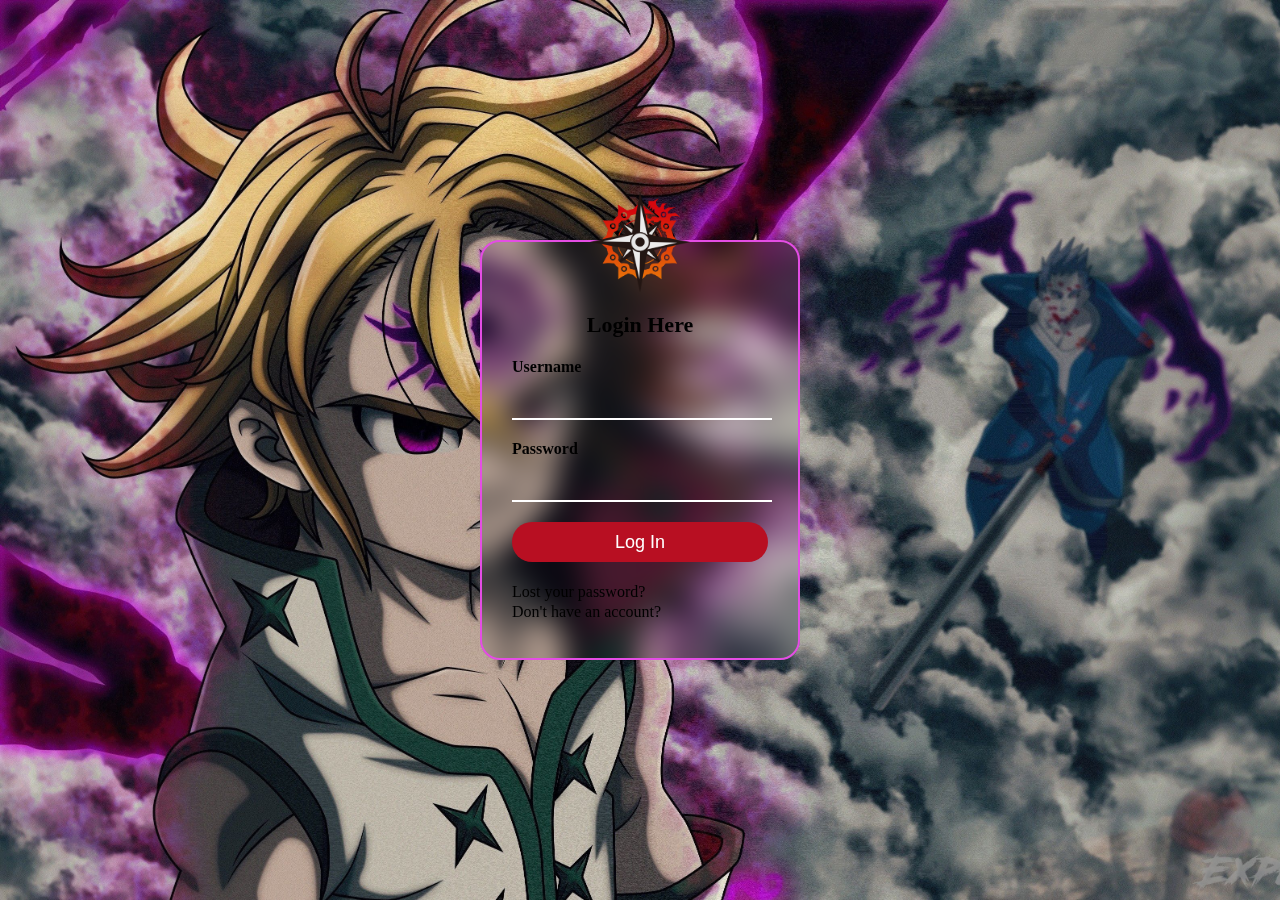
<file: index.html>
<!DOCTYPE html>
<html lang="en">
<head>
	<link rel="shortcut icon" href="images/lo.png" sizes="32x32" type="image/x-icon">
    <meta charset="UTF-8">
    <meta http-equiv="X-UA-Compatible" content="IE=edge">
    <meta name="viewport" content="width=device-width, initial-scale=1.0">
    <title>Inicio de sesión</title>
</head>
<link rel="stylesheet" href="login.css">
<body>
    
    <div class="login-box">
        <img class="avatar" src="images/lo.png" alt="Logo de Dealer Noslen">
        <h1>Login Here</h1>
        <form id="login-form">
           <!-- USERNAME-->
           <label for="username">Username</label> 
           <input type="text"  class="form-control text-center mt-3 mb-2 pb-3" id="username" name="username"  required>

           <!--Password-->
           <label for="password">Password</label> 
           <input type="text" class="form-control text-center mt-3 mb-2 pb-3" id="password" name="password"  required>

           <input type="submit" value="Log In">

           <a href="#">Lost your password?</a><br>
           <a href="#">Don't have an account?</a>
        </form>
        <div id="error-message" class="text-center mt-3" style="display: none;">
			<p>Usuario o contraseña incorrectos. Por favor, inténtelo de nuevo.</p>
		</div>
	</div>
</div>
	<!-- jQuery -->
	<script src="https://code.jquery.com/jquery-3.3.1.slim.min.js" integrity="sha384-q8i/X+965DzO0rT7abK41JStQIAqVgRVzpbzo5smXKp4YfRvH+8abtTE1Pi6jizo" crossorigin="anonymous"></script>

	<!-- Bootstrap JS -->
	<script src="https://stackpath.bootstrapcdn.com/bootstrap/4.3.1/js/bootstrap.min.js" integrity="sha384-JjSmVgyd0p3pXB1rRibZUAYoIIy6OrQ6VrjIEaFf/nJGzIxFDsf4x0xIM+B07jRM" crossorigin="anonymous"></script>

	<!-- JavaScript personalizado -->
	<script>
		$(document).ready(function() {
			$("#login-form").submit(function(event) {
				event.preventDefault();
			// Obtener los valores de usuario y contraseña
			var username = $("#username").val();
			var password = $("#password").val();

			// Validar el usuario y la contraseña
			if (username == "JUANCITO" && password == "123456") {
				// Si los datos son correctos, redireccionar a la página principal
				window.location.href = "Principal.html";
			} else {
				// Si los datos son incorrectos, mostrar un mensaje de error
				$("#error-message").show();
			}
		});
	});
</script>
   
</body>
</html>
</file>
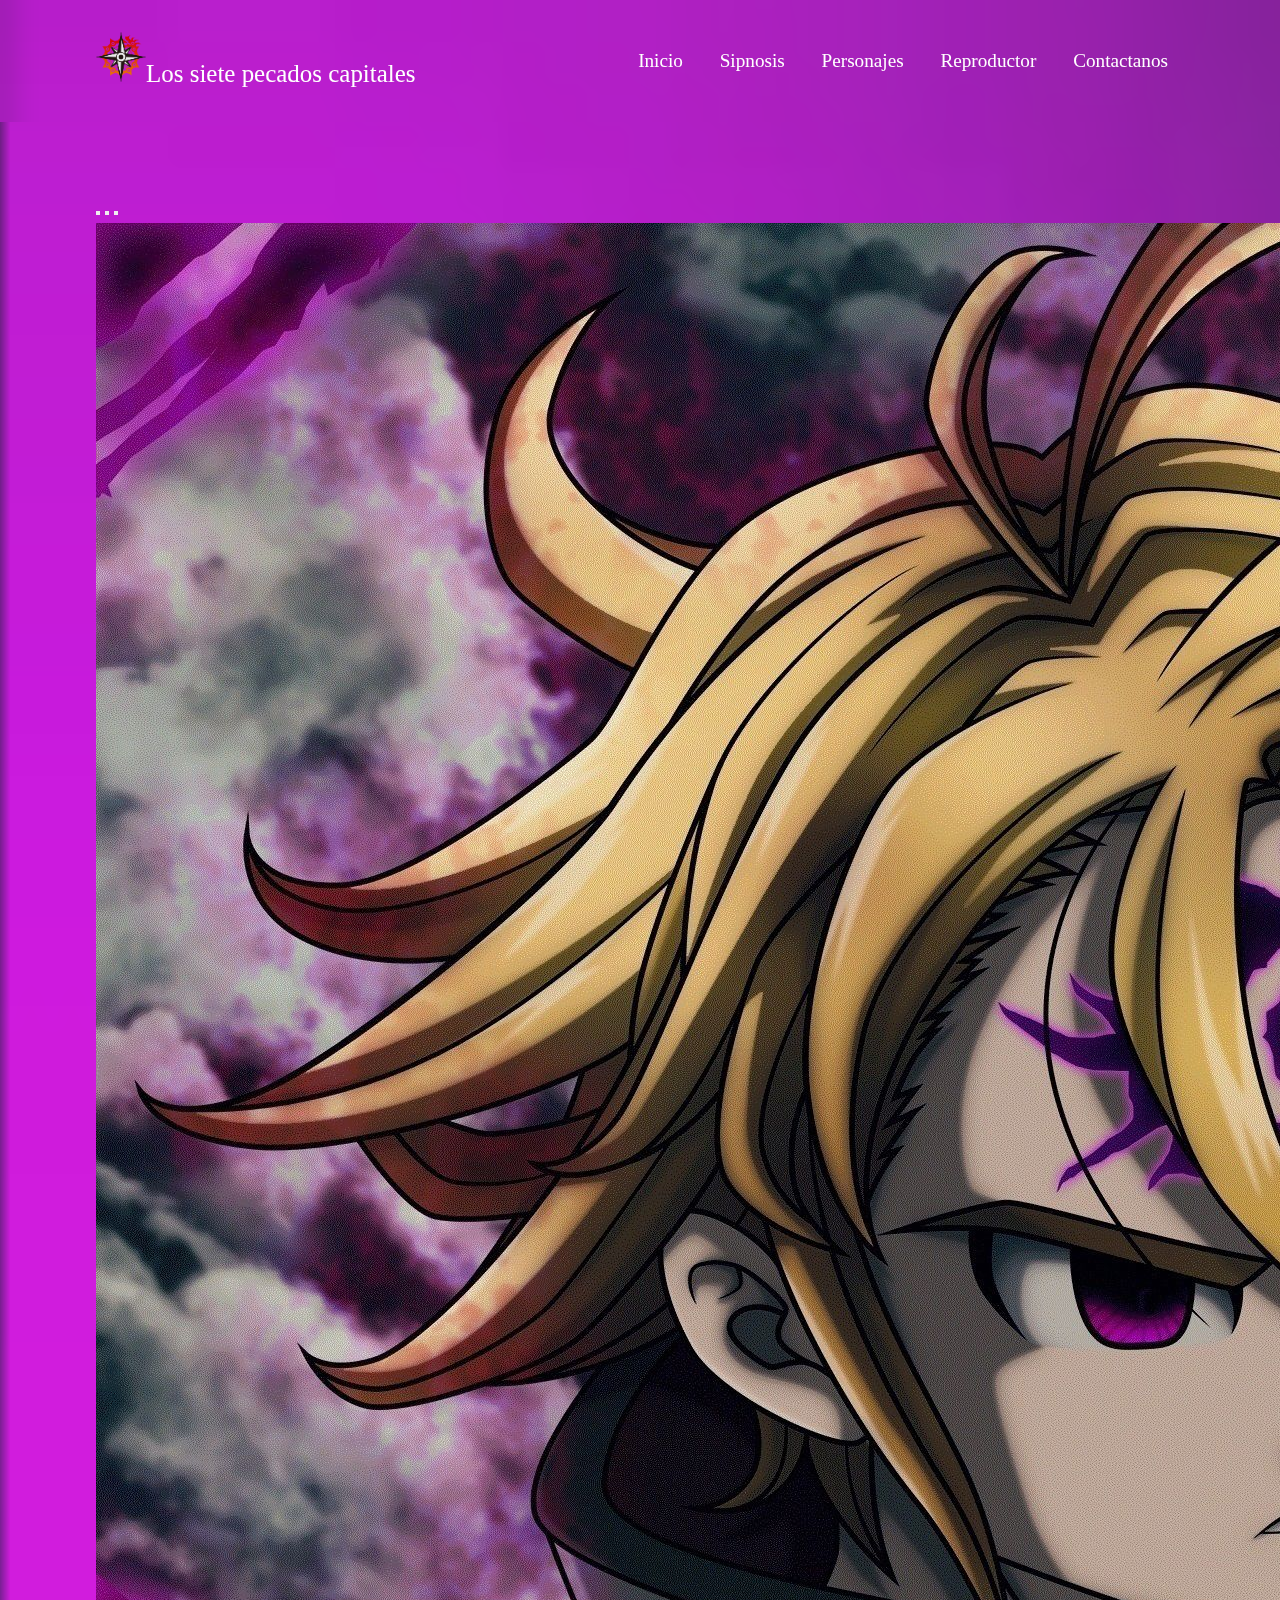
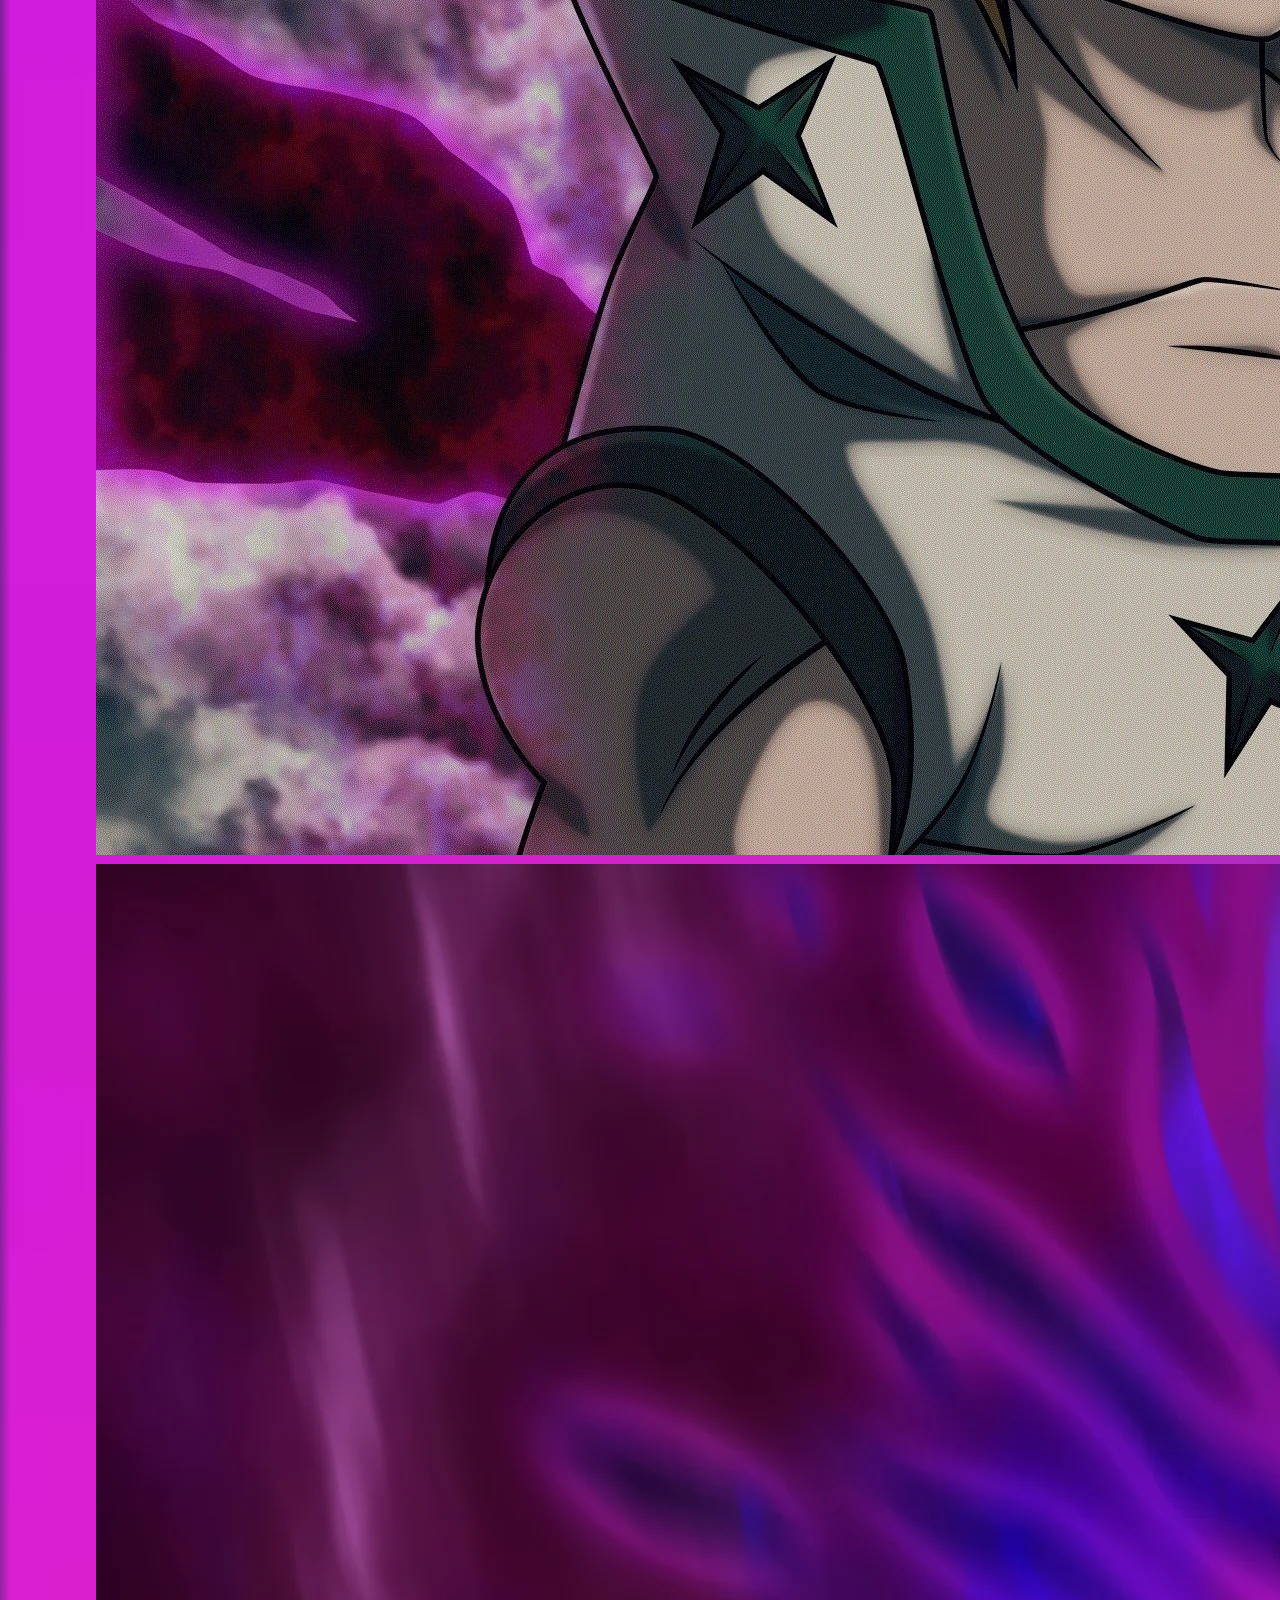
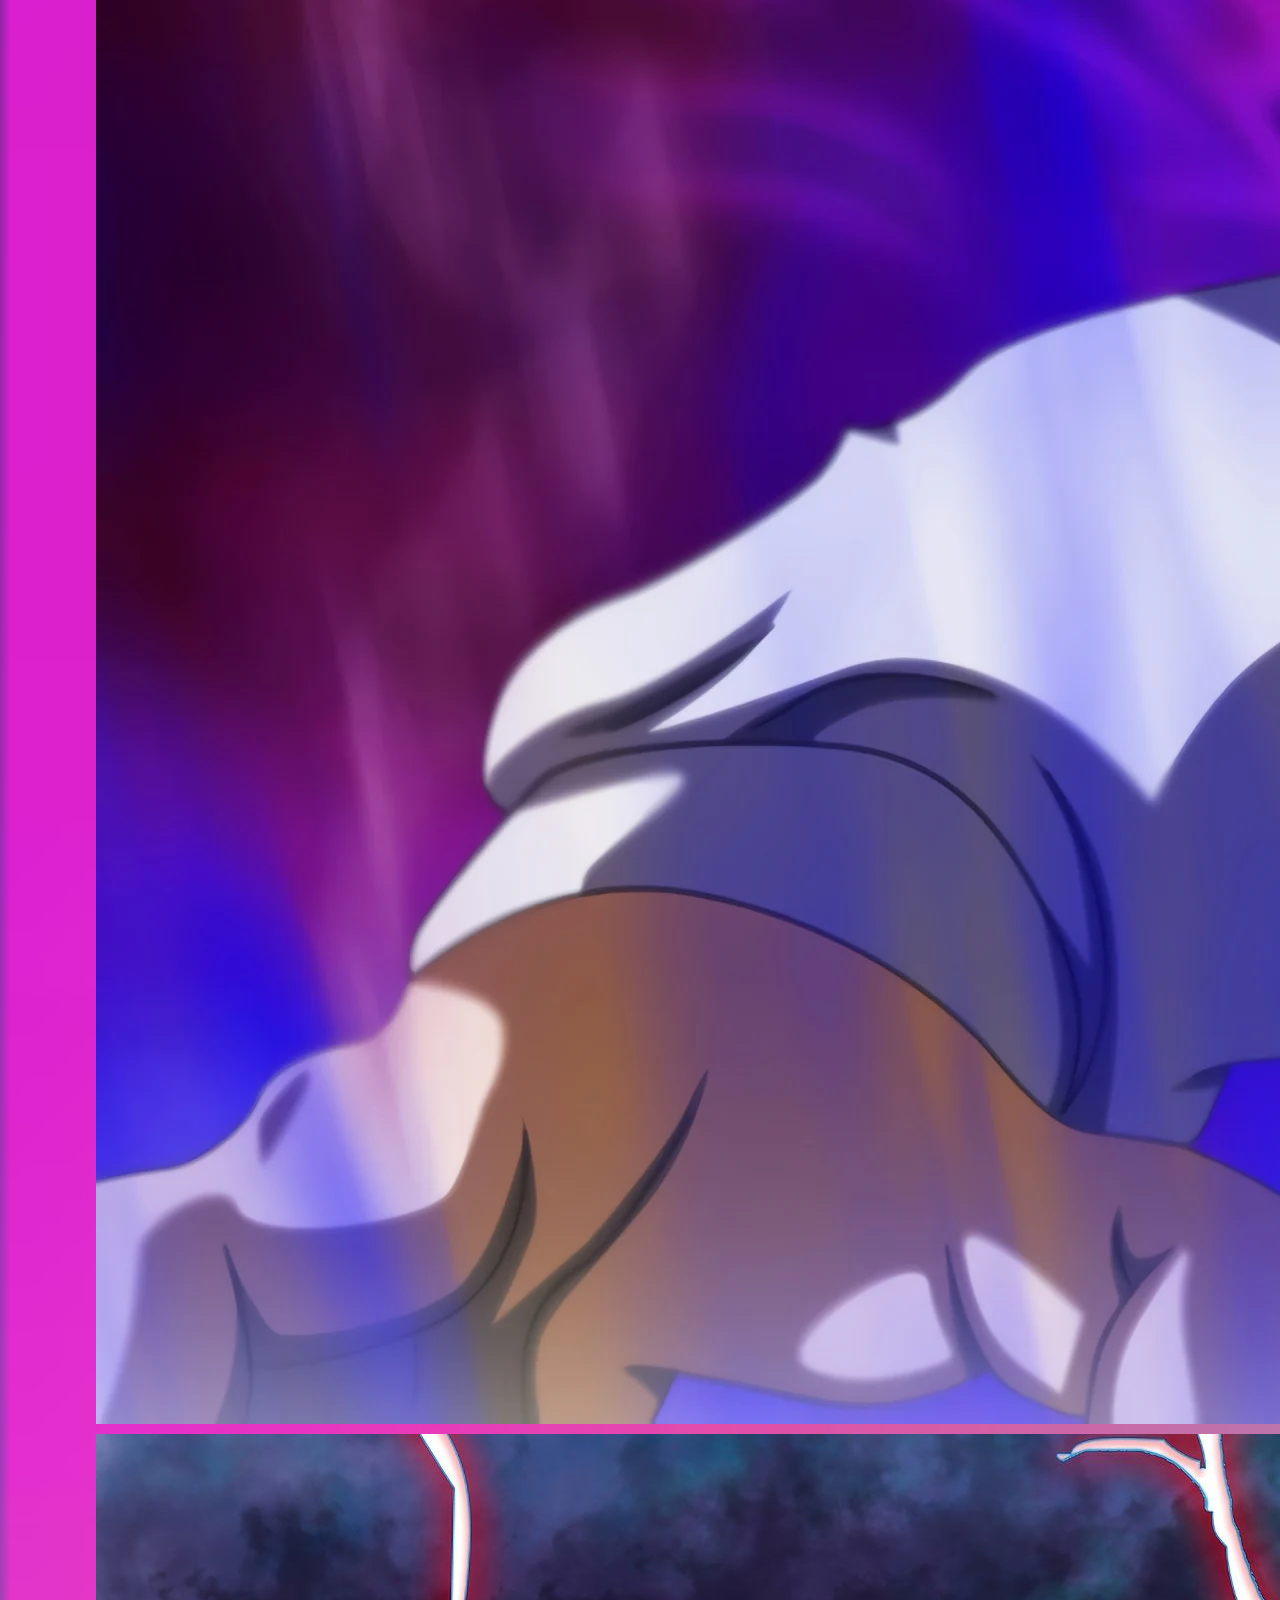
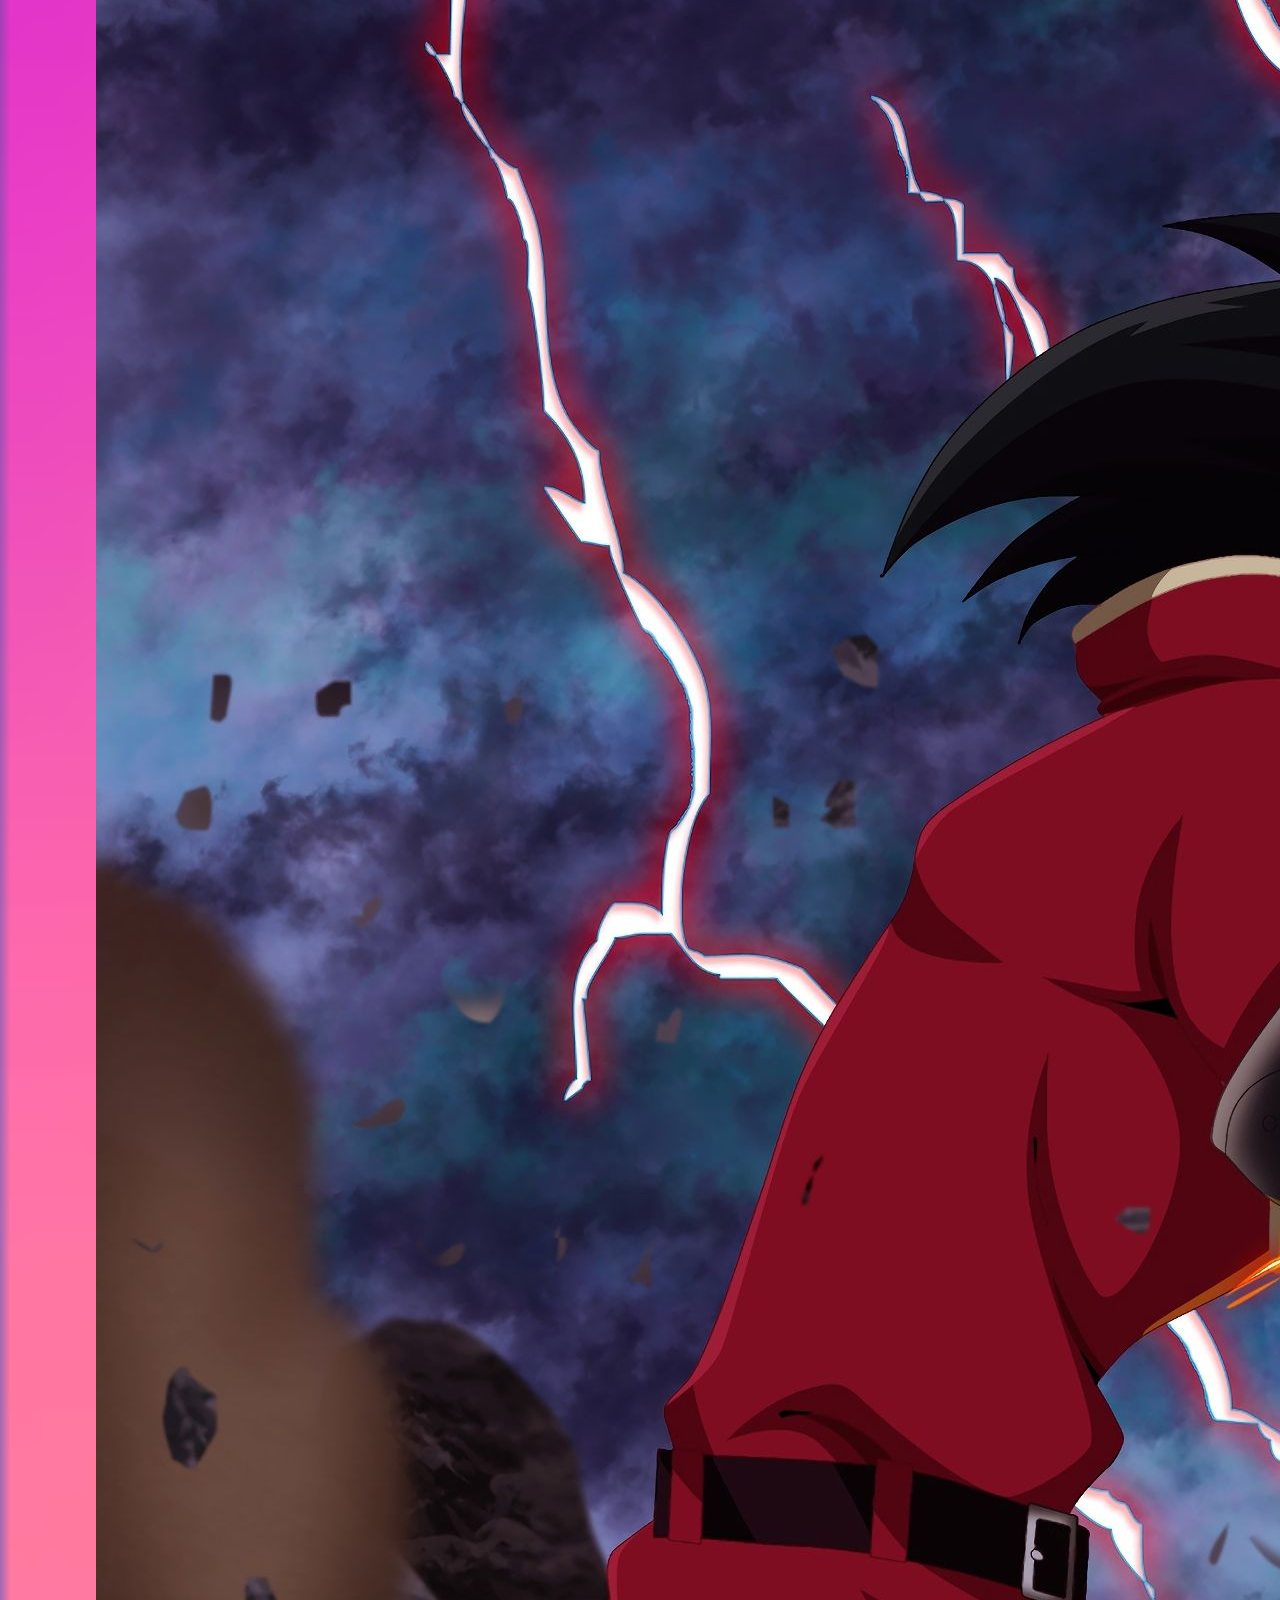
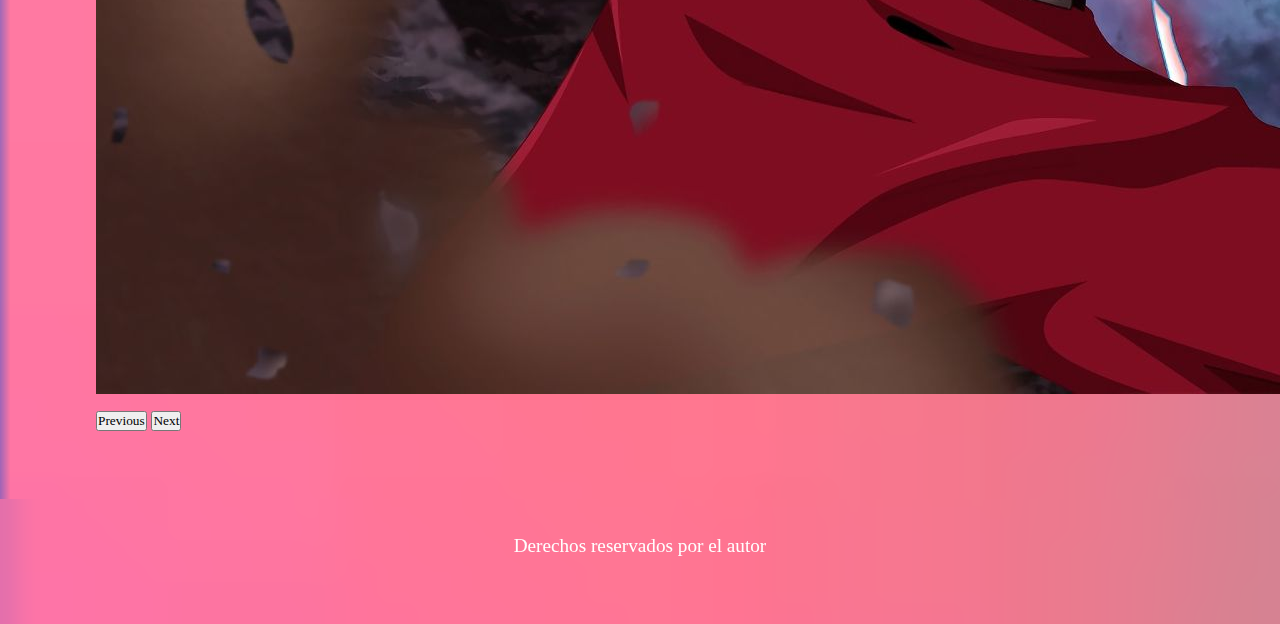
<file: Principal.html>
<!DOCTYPE html>
<html lang="en">
    <script src="https://cdn.jsdelivr.net/npm/bootstrap@5.0.2/dist/js/bootstrap.bundle.min.js" integrity="sha384-MrcW6ZMFYlzcLA8Nl+NtUVF0sA7MsXsP1UyJoMp4YLEuNSfAP+JcXn/tWtIaxVXM" crossorigin="anonymous"></script>
    <link href="https://cdn.jsdelivr.net/npm/bootstrap@5.0.2/dist/css/bootstrap.min.css" rel="stylesheet" integrity="sha384-EVSTQN3/azprG1Anm3QDgpJLIm9Nao0Yz1ztcQTwFspd3yD65VohhpuuCOmLASjC" crossorigin="anonymous">
<head>
    <link rel="shortcut icon" href="images/lo.png" sizes="32x32" type="image/x-icon">
    <meta charset="UTF-8">
    <link href="estylee.css" rel="stylesheet">
    <meta name="viewport" content="width=device-width, initial-scale=1">

    <meta http-equiv="X-UA-Compatible" content="IE=edge">
    <meta name="viewport" content="width=device-width, initial-scale=1.0">
    <title>Principal</title>
    
</head>
<body class="personajes">
    <script src="https://cdn.jsdelivr.net/npm/swiper/swiper-bundle.min.js"></script>
    <header class="header">
        <div class="container logo-nav-container">
            <a href="index.html" class="logo"><img src="images/lo.png" width="50" height="50" >Los siete pecados capitales</a>
            <span class="menu-icon">Ver menú</span>
            <nav class="navigation">
            <ul id="desple">
                <li><a href="Principal.html">Inicio</a></li>
                <li><a href="sipnosis.html">Sipnosis</a></li>
                <li><a href="Personajes.html">Personajes</a></li>
            
                <li><a href="reproduct.html">Reproductor</a></li>
                <li><a href="Contactanos.html">Contactanos</a></li>
            </ul>

        </nav>
        </div>
    </header>


    <main class="main">
        <div class="container">

            <div id="carouselExampleIndicators" class="carousel slide" data-bs-ride="carousel">
                <div class="carousel-indicators">
                  <button type="button" data-bs-target="#carouselExampleIndicators" data-bs-slide-to="0" class="active" aria-current="true" aria-label="Slide 1"></button>
                  <button type="button" data-bs-target="#carouselExampleIndicators" data-bs-slide-to="1" aria-label="Slide 2"></button>
                  <button type="button" data-bs-target="#carouselExampleIndicators" data-bs-slide-to="2" aria-label="Slide 3"></button>
                </div>
                <div class="carousel-inner">
                  <div class="carousel-item active">
                    <img src="images/m.jpeg" class="d-block w-100" alt="...">
                  </div>
                  <div class="carousel-item">
                    <img src="images/m.webp" class="d-block w-100" alt="...">
                  </div>
                  <div class="carousel-item">
                    <img src="images/re.jpg" class="d-block w-100" alt="...">
                  </div>
                </div>
                <button class="carousel-control-prev" type="button" data-bs-target="#carouselExampleIndicators" data-bs-slide="prev">
                  <span class="carousel-control-prev-icon" aria-hidden="true"></span>
                  <span class="visually-hidden">Previous</span>
                </button>
                <button class="carousel-control-next" type="button" data-bs-target="#carouselExampleIndicators" data-bs-slide="next">
                  <span class="carousel-control-next-icon" aria-hidden="true"></span>
                  <span class="visually-hidden">Next</span>
                </button>
              </div>


              
    </main>

    <footer class="footer">
        <div class="container">
            <p>Derechos reservados por el autor</p>

        </div>
    </footer>
    <script src="https://code.jquery.com/jquery-3.6.4.min.js"></script>
    <script src="Js/script.js"></script>
</body>
</html>
</file>
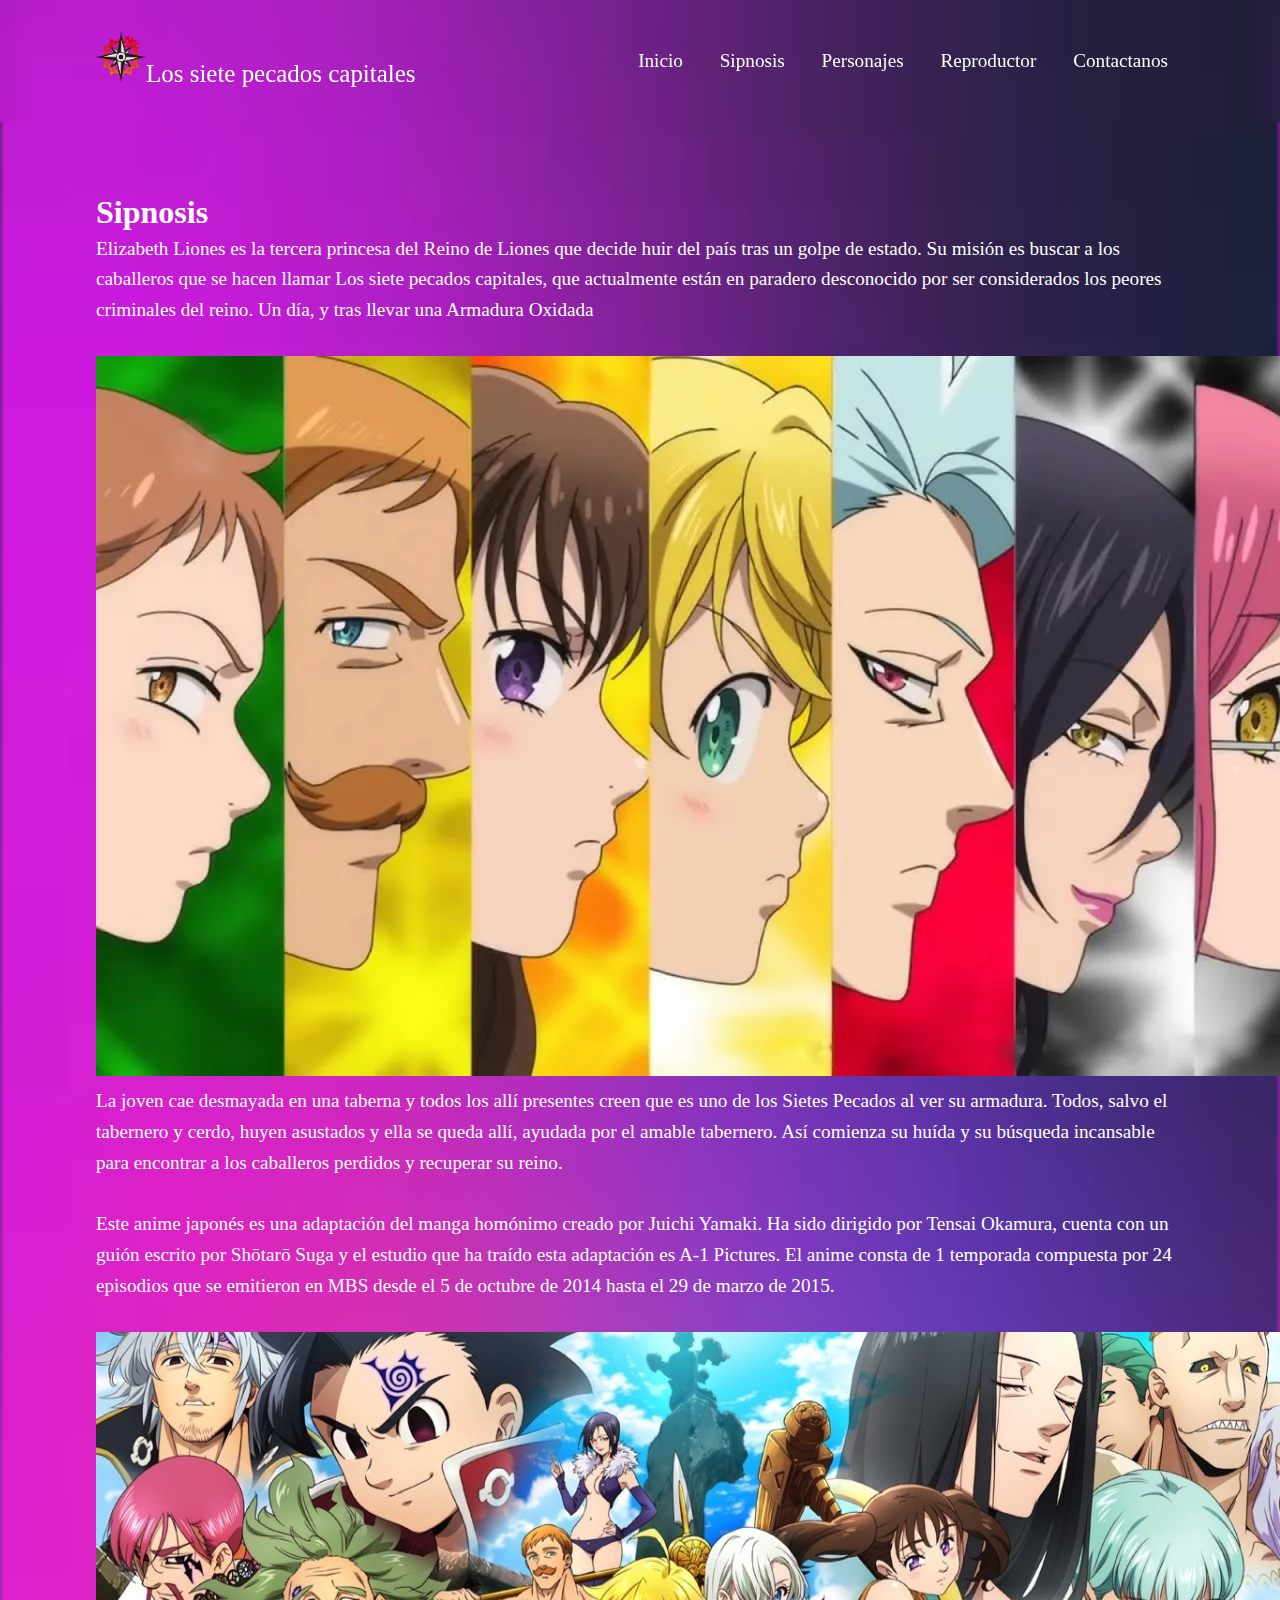
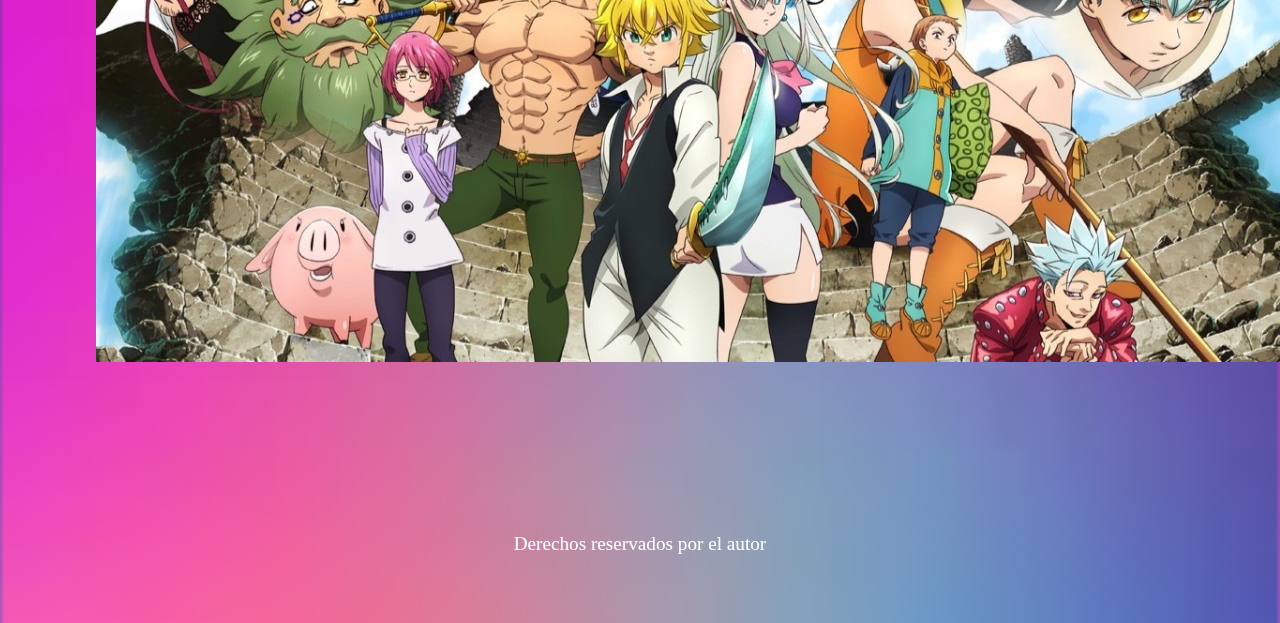
<file: sipnosis.html>
<!DOCTYPE html>
<html lang="en">
    <script src="https://cdn.jsdelivr.net/npm/bootstrap@5.0.2/dist/js/bootstrap.bundle.min.js" integrity="sha384-MrcW6ZMFYlzcLA8Nl+NtUVF0sA7MsXsP1UyJoMp4YLEuNSfAP+JcXn/tWtIaxVXM" crossorigin="anonymous"></script>
    <link href="https://cdn.jsdelivr.net/npm/bootstrap@5.0.2/dist/css/bootstrap.min.css" rel="stylesheet" integrity="sha384-EVSTQN3/azprG1Anm3QDgpJLIm9Nao0Yz1ztcQTwFspd3yD65VohhpuuCOmLASjC" crossorigin="anonymous">
<head>
    <link rel="shortcut icon" href="images/lo.png" sizes="32x32" type="image/x-icon">
    <meta charset="UTF-8">
    <link href="estylee.css" rel="stylesheet">
    <meta name="viewport" content="width=device-width, initial-scale=1">

    <meta http-equiv="X-UA-Compatible" content="IE=edge">
    <meta name="viewport" content="width=device-width, initial-scale=1.0">
    <title>Sipnosis</title>
    
</head>
<body class="personajes">
    <script src="https://cdn.jsdelivr.net/npm/swiper/swiper-bundle.min.js"></script>
    <header class="header">
        <div class="container logo-nav-container">
            <a href="index.html" class="logo"><img src="images/lo.png" width="50" height="50" >Los siete pecados capitales</a>
            <span class="menu-icon">Ver menú</span>
            <nav class="navigation">
            <ul id="desple">
                <li><a href="Principal.html">Inicio</a></li>
                <li><a href="sipnosis.html">Sipnosis</a></li>
                <li><a href="Personajes.html">Personajes</a></li>
            
                <li><a href="reproduct.html">Reproductor</a></li>
                <li><a href="Contactanos.html">Contactanos</a></li>
            </ul>

        </nav>
        </div>
    </header>


    <main class="main">
        <div class="container">

            <h1>
                Sipnosis
            </h1>

            
            <p>Elizabeth Liones es la tercera princesa del Reino de Liones que decide huir del país tras un golpe de estado. Su misión es buscar a los caballeros que se hacen llamar Los siete pecados capitales, que actualmente están en paradero desconocido por ser considerados los peores criminales del reino. Un día, y tras llevar una Armadura Oxidada</p>
            <center><img src="images/7.webp"></center>
            <p>La joven cae desmayada en una taberna y todos los allí presentes creen que es uno de los Sietes Pecados al ver su armadura. Todos, salvo el tabernero y cerdo, huyen asustados y ella se queda allí, ayudada por el amable tabernero. Así comienza su huída y su búsqueda incansable para encontrar a los caballeros perdidos y recuperar su reino.</p>
            <p>Este anime japonés es una adaptación del manga homónimo creado por Juichi Yamaki. Ha sido dirigido por Tensai Okamura, cuenta con un guión escrito por Shōtarō Suga y el estudio que ha traído esta adaptación es A-1 Pictures. El anime consta de 1 temporada compuesta por 24 episodios que se emitieron en MBS desde el 5 de octubre de 2014 hasta el 29 de marzo de 2015.</p>
            <center><img src="images/todos.jpg"></center>
           
            <br></br>
            
            
            <footer class="footer"> 
        <div class="container">
            <p>Derechos reservados por el autor</p>

        </div>
    </footer>
    <script src="https://code.jquery.com/jquery-3.6.4.min.js"></script>
    <script src="Js/script.js"></script>
</body>
</html>
</file>
<file: login.css>
body {
    margin: 0;
    padding: 0;
    background: url(images/m.jpeg); 
    background-size: cover;
    font-family: 'Times New Roman', Times, serif;
    height: 100vh;
}

.login-box {
    width: 320px;
    height: 420px;
    background-color: transparent ;
    border: 2px solid rgb(228, 77, 228);
    top: 50%;
    left: 50%;
    position: absolute;
    transform: translate(-50%, -50%);
    box-sizing: border-box;
    padding: 70px 30px;
    border-radius: 20px; 
    backdrop-filter: blur(15px);
}

.login-box .avatar {
    width: 100px;
    height: 100px;
    border-radius: 50%;
    position: absolute;
    top: -50px;
    left: calc(50% - 50px);
}

.login-box h1 {
    margin: 0;
    padding: 0 0 20px;
    text-align: center;
    font-size: 22px;
}

.login-box label {
   margin: 0;
   padding: 0;
   font-weight: bold;
   display: block;
}

.login-box input {
    width: 100%;
    margin-bottom: 20px;
}

.login-box input[type="text"],
.login-box input[type="password"] {
    border: none;
    border-bottom: 2px solid #fff;
    background-color: transparent;
    outline: none;
    height: 40px;
    color: rgb(0, 0, 0);
    font-size: 16px;
}


.login-box input[type="submit"] {
    border: none;
    outline: none;
    height: 40px;
    background: #b80f22;
    color: #fff;
    font-size: 18px;
    border-radius: 20px;
}

.login-box a {
    text-decoration: none;
    font-size: 16px;
    line-height: 20px;
    color: rgb(0, 0, 0);
}

.login-box a:hover {
    color: #fff;
}
</file>
<file: estylee.css>
@import url('https://fonts.googleapis.com/css2?family=Open+Sans&display=swap');
*{
    margin: 0;
    padding: 0;
    box-sizing: border-box;
    font-family: 'times new roman';
}
.principal {
    background: url(images/l.jpg);
    background-size: cover;
}

.contactanos {
    background: url(images/m.webp) no-repeat;
    background-size: cover;

}
.personajes {

    background: url(images/mo.jpeg);
    background-size: cover;
    
}

.reproductor {

    background: url(images/re.jpg);
    background-size: cover;
    }

body {
    font-family: 'Times New Roman', Times, serif;
    color: rgb(255, 255, 255);
    font-size: 1.2rem;
    line-height: 1.6em;
    margin: 0;
}

h1 {
    font-size: 2rem;
    line-height: 1.3em;
}

p {
    margin-bottom: 1.6em;
}

.container{
    width: 85%;
    max-width: 90%;
    margin: auto;
}

.header {
    background: transparent;

    color: white;
    padding: 2rem 0; 
    position: fixed;
    left: 0;
    top: 0;
    right: 0;
    backdrop-filter: blur(15px);
    z-index: 2;
}

.header a {
    color: #fff;
    text-decoration: none;
    z-index: 2;
}


.logo-nav-container {
    display: flex;
    justify-content: space-between;
    align-items: center;
    flex-wrap: wrap;
}


.logo {
    font-size: 1.3em;
}

.menu-icon {
    display: none;
    z-index: 2;
}

.navigation ul {
    margin: 0;
    padding: 0;
    list-style: none;
}

.navigation .desple {
    display: block;
}

.navigation ul li {
    display: inline-block;
}

.navigation ul li a {
    display: block;
    padding: 0.5rem 1rem;
    transition: all 0.4s linear;
    border-radius: 5px;
}

.navigation ul li a:hover {
    background: #232526;  /* fallback for old browsers */
background: -webkit-linear-gradient(to top, #414345, #232526);  /* Chrome 10-25, Safari 5.1-6 */
background: linear-gradient(to top, #414345, #232526); /* W3C, IE 10+/ Edge, Firefox 16+, Chrome 26+, Opera 12+, Safari 7+ */

}


.main {
    padding-top: 12rem;
}

.footer {
    color: #fff;
    background: transparent;
    padding: 2rem 0;
    text-align: center;
    margin-top: 4rem;
    backdrop-filter: blur(15px);

}


@media only screen and (max-width: 767px) {
 
    .menu-icon {
        display: block;
        cursor: pointer;
        padding: 0.5rem 1rem;
    }

    .navigation {
        width: 100%;
        margin-top: 1rem;
    }

    .navigation ul {
        display: none;
    }

    .navigation ul.show {
        display: block;
    }

    .navigation ul li {
        display: block;
    }
    
    .navigation ul li a {
        display: block;
        padding: 0.5rem 0;
        transition: all 0.4s linear;
        border-radius: 5px;
    }

    .navigation ul li a:hover {
        background: #ffffff;
    }

}







.container-form{
    width: 100%;
    max-width: 1100px;
    margin: auto;
    display: grid;
    grid-template-columns: repeat(2,1fr);
    grid-gap: 50px;
    margin-top: 90px;
}
.container-form h2{
    margin-bottom: 15px;
    font-size: 35px;
}
.container-form p{
    font-size: 17px;
    line-height: 2px;
    margin-bottom: 30px;
}
.container-form a{
    font-size: 17px;
    display: inline-block;
    text-decoration: none;
    width: 100%;
    margin-bottom: 15px;
    color: rgb(0, 0, 0);
    font-weight: 700;
}
.container-form{
    color: rgb(255, 255, 255);
}
.container-form form .campo, textarea{
    width: 100%;
    padding: 15px 10px;
    font-size: 15px;
    margin-bottom: 20px;
    border-radius: 3px;
    outline: 0px;
    border: 2px solid rgb(228, 77, 228);
}
.container-form form textarea{
    max-width: 530px;
    min-width: 530px;
    min-height: 140px;
    max-width: 150px;
}
.container-form .btn-enviar{
    padding: 15px;
    font-size: 16px;
    border: none;
    outline: 0px;
    background: red;
    color: white;
    border-radius: 3px;
    cursor: pointer;
    transition: all 300ms ease;
}
.container-form .btn-enviar:hover{
    background-color: #49BA6D;
}
</file>
